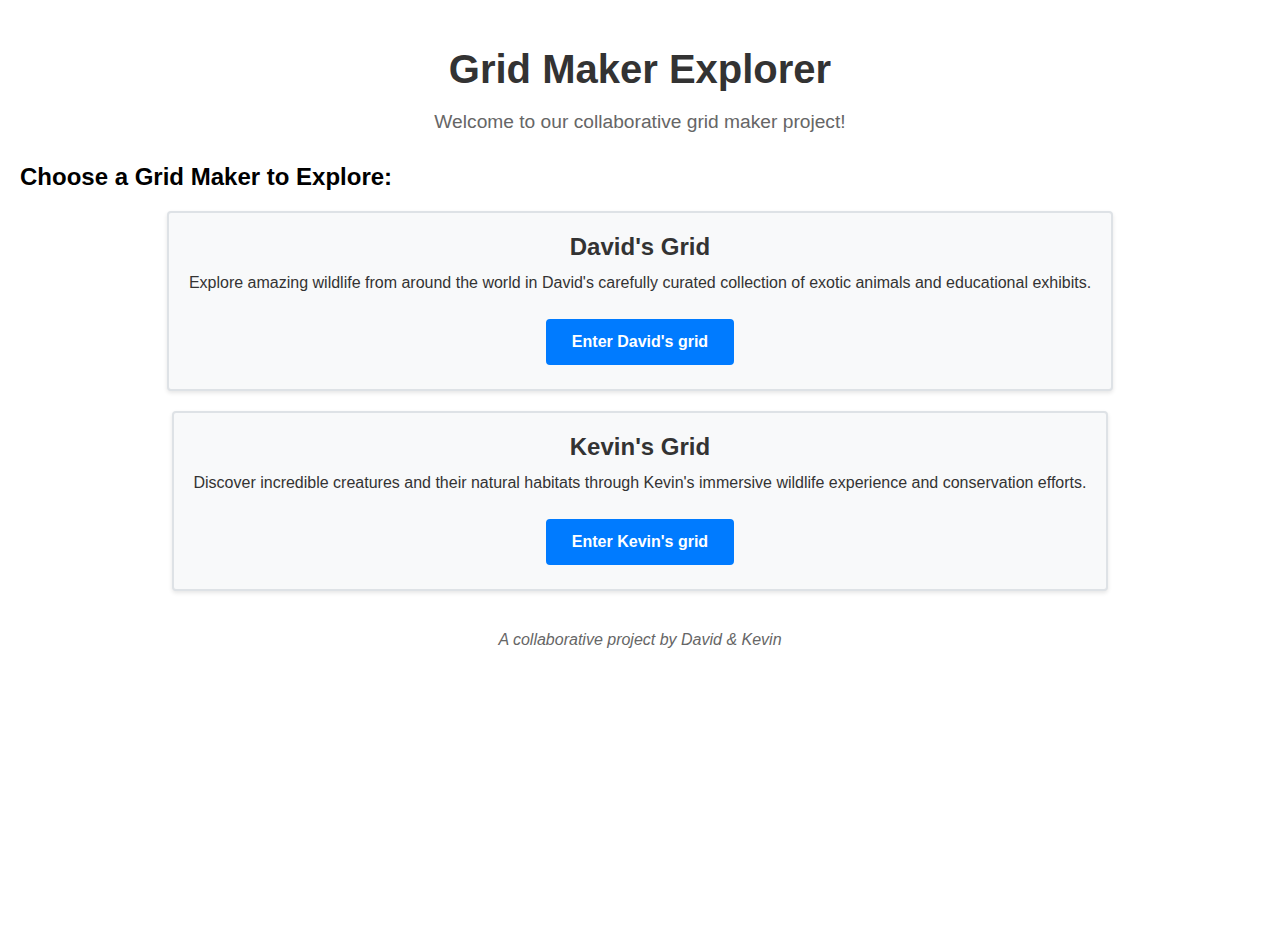
<file: index.html>
<!DOCTYPE html>
<html>
<head>
    <title>David and Kevin's Grid Makers</title>
    <link rel="stylesheet" href="styles.css">
    <script src="navigation.js" defer></script>
</head>
<body>
    <header>
        <h1>Grid Maker Explorer</h1>
        <p>Welcome to our collaborative grid maker project!</p>
    </header>
    <main>
        <h2>Choose a Grid Maker to Explore:</h2>
        
        <div class="grid-selection">
          <div class="grid-card" id="david-grid">
            <div class="grid-card-content">
              <h3>David's Grid</h3>
              <p>Explore amazing wildlife from around the world in David's carefully curated collection of exotic animals and educational exhibits.</p>
              <button onclick="navigateToGrid('david')" class="grid-button">Enter David's grid</button>
            </div>
          </div>
          
          <div class="grid-card" id="kevin-grid">
            <div class="grid-card-content">
              <h3>Kevin's Grid</h3>
              <p>Discover incredible creatures and their natural habitats through Kevin's immersive wildlife experience and conservation efforts.</p>
              <button onclick="navigateToGrid('kevin')" class="grid-button">Enter Kevin's grid</button>
            </div>
          </div>
        </div>
    </main>
      
    <footer>
    <p>A collaborative project by David & Kevin</p>
    </footer>
</body>
</html>
</file>
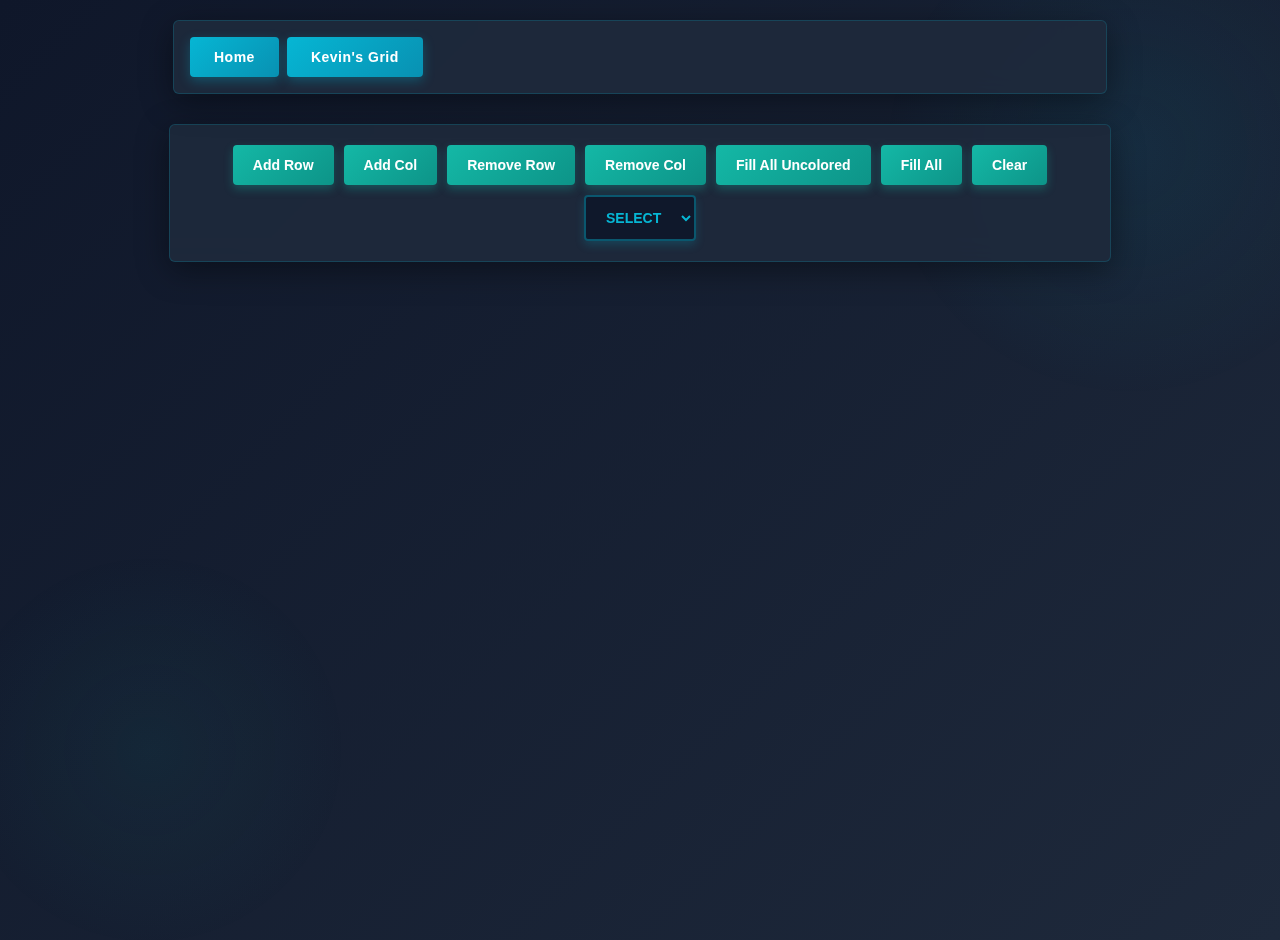
<file: david.html>
<!DOCTYPE html>
<html>
<head>
    <title>David's Grid Maker</title>
    <link rel="stylesheet" href="styles.css">
    <link rel="stylesheet" href="david_styles.css">
</head>
<body>
    <!-- Navigation -->
    <div class="nav-buttons">
        <button onclick="goHome()" class="nav-button">Home</button>
        <button onclick="goBackToKevin()" class="nav-button">Kevin's Grid</button>
    </div>
    
    <!-- Menu Buttons -->
    <div class="controls-container">
        <button onclick="addR()">Add Row</button>
        <button onclick="addC()">Add Col</button>
        <button onclick="removeR()">Remove Row</button>
        <button onclick="removeC()">Remove Col</button>
        <button onclick="fillU()">Fill All Uncolored</button>
        <button onclick="fillAll()">Fill All</button>
        <button onclick="clearAll()">Clear</button>
        <select onchange="selectColor()" id="selectedColorId">
            <option value="SELECT">SELECT</option>
            <option value="Red">Red</option>
            <option value="Blue">Blue</option>
            <option value="Green">Green</option>
            <option value="Yellow">Yellow</option>
        </select>
    </div>
    <!-- Grid Table -->
    <table id="grid"></table>
    <!-- Scripts -->
    <script src="navigation.js"></script>
    <script src="grid_script.js"></script>
</body>
</html>
</file>
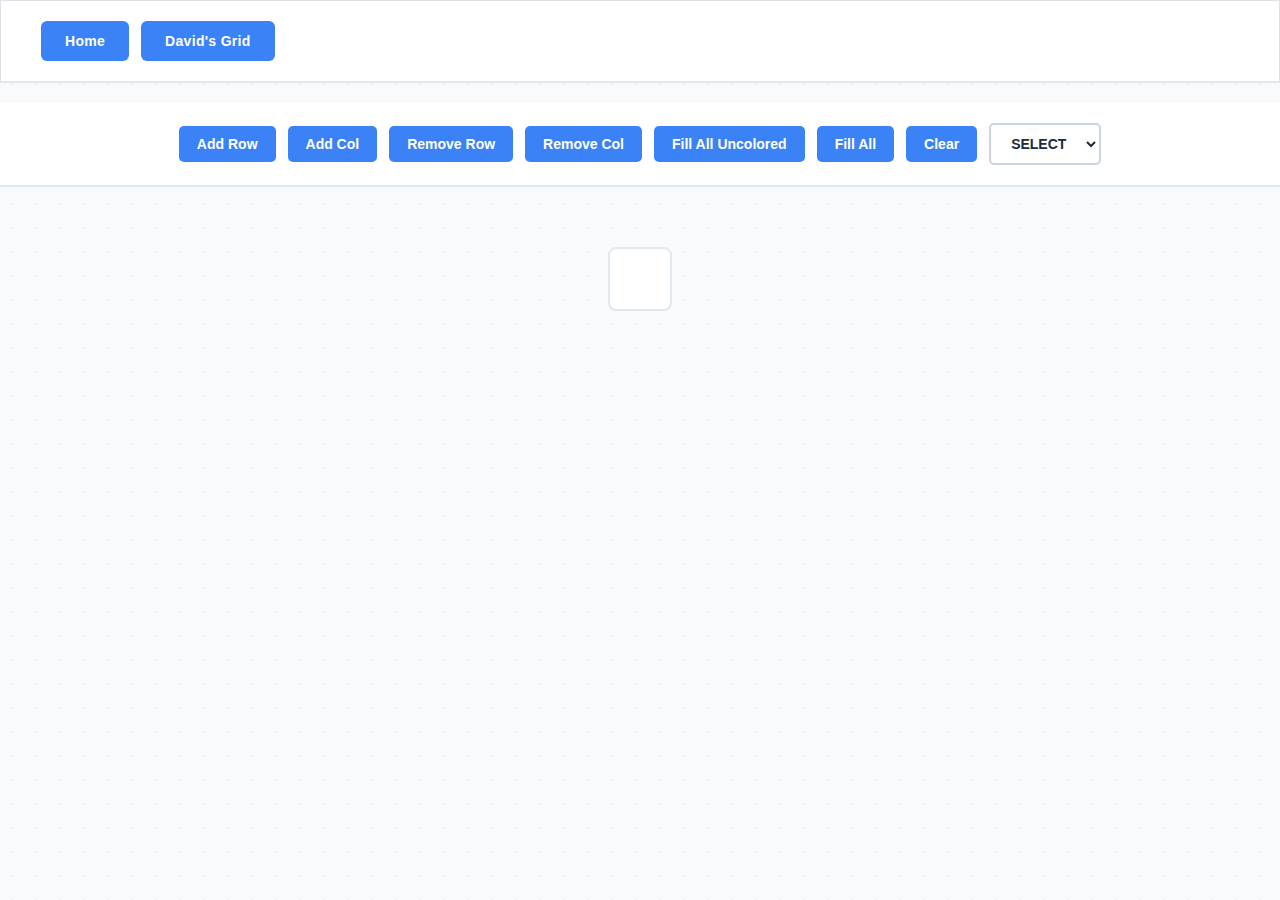
<file: kevin.html>
<!DOCTYPE html>
<html>
<head>
    <title>Kevin's Grid Maker</title>
    <link rel="stylesheet" href="styles.css">
    <link rel="stylesheet" href="kevin_styles.css">
</head>
<body>
    <!-- Navigation -->
    <div class="nav-buttons">
        <button onclick="goHome()" class="nav-button">Home</button>
        <button onclick="goBackToDavid()" class="nav-button">David's Grid</button>
    </div>
    
    <!-- Menu Buttons -->
    <div class="controls-container">
        <button onclick="addR()">Add Row</button>
        <button onclick="addC()">Add Col</button>
        <button onclick="removeR()">Remove Row</button>
        <button onclick="removeC()">Remove Col</button>
        <button onclick="fillU()">Fill All Uncolored</button>
        <button onclick="fillAll()">Fill All</button>
        <button onclick="clearAll()">Clear</button>
        <select onchange="selectColor()" id="selectedColorId">
            <option value="SELECT">SELECT</option>
            <option value="Red">Red</option>
            <option value="Blue">Blue</option>
            <option value="Green">Green</option>
            <option value="Yellow">Yellow</option>
        </select>
    </div>
    <!-- Grid Table -->
    <table id="grid"></table>
    <!-- Scripts -->
    <script src="navigation.js"></script>
    <script src="grid_script.js"></script>
</body>
</html>
</file>
<file: styles.css>
/* Grid styling */
tr,td{
    border:1px;
    border-style: solid;
}
td{
    height: 50px;
    width: 50px;
    background-color: white;
    cursor: pointer;
}

/* Navigation styling */
.nav-buttons {
    display: flex;
    gap: 8px;
    margin-bottom: 20px;
    padding: 12px;
    background-color: #f8f9fa;
    border: 1px solid #dee2e6;
    border-radius: 0px;
}

.nav-button {
    padding: 8px 16px;
    background-color: #ffffff;
    color: #333;
    border: 1px solid #dee2e6;
    border-radius: 0px;
    cursor: pointer;
    font-size: 14px;
    transition: all 0.2s;
}

.nav-button:hover {
    background-color: #007bff;
    color: white;
    border-color: #007bff;
}

/* Grid cards styling */
.grid-selection {
    display: flex;
    gap: 20px;
    justify-content: center;
    flex-wrap: wrap;
    margin: 20px 0;
}

.grid-card {
    background: #f8f9fa;
    border: 2px solid #dee2e6;
    border-radius: 4px;
    padding: 20px;
    color: #333;
    text-align: center;
    min-width: 300px;
    box-shadow: 0 2px 4px rgba(0,0,0,0.1);
    transition: border-color 0.3s ease, box-shadow 0.3s ease;
    cursor: pointer;
}

.grid-card:hover {
    border-color: #007bff;
    box-shadow: 0 4px 8px rgba(0,0,0,0.15);
}

.grid-card-content h3 {
    margin: 0 0 10px 0;
    font-size: 24px;
}

.grid-card-content p {
    margin: 0 0 20px 0;
    line-height: 1.5;
}

.grid-button {
    background-color: #007bff;
    color: white;
    border: 2px solid #007bff;
    padding: 12px 24px;
    border-radius: 4px;
    cursor: pointer;
    font-size: 16px;
    font-weight: bold;
    transition: all 0.3s ease;
}

.grid-button:hover {
    background-color: #0056b3;
    border-color: #0056b3;
}

/* General styling */
body {
    font-family: 'Arial', sans-serif;
    margin: 0;
    padding: 20px;
    background: #ffffff;
    min-height: 100vh;
}

header {
    text-align: center;
    margin-bottom: 30px;
}

header h1 {
    color: #333;
    font-size: 2.5em;
    margin-bottom: 10px;
}

header p {
    color: #666;
    font-size: 1.2em;
}

footer {
    text-align: center;
    margin-top: 40px;
    color: #666;
    font-style: italic;
}

/* Grid controls styling */
button {
    margin: 4px;
    padding: 8px 12px;
    background-color: #ffffff;
    color: #333;
    border: 1px solid #dee2e6;
    border-radius: 0px;
    cursor: pointer;
    font-size: 14px;
    transition: all 0.2s;
}

button:hover {
    background-color: #28a745;
    color: white;
    border-color: #28a745;
}

select {
    margin: 4px;
    padding: 8px;
    border-radius: 0px;
    border: 1px solid #dee2e6;
    font-size: 14px;
    background-color: #ffffff;
}

#grid {
    margin-top: 20px;
    border-collapse: collapse;
}
</file>
<file: kevin_styles.css>
/* Kevin's Styling - Clean Light Theme with Blue Accents */

/* Page background */
body {
    background: #f8fafc;
    min-height: 100vh;
    font-family: 'Segoe UI', Tahoma, Geneva, Verdana, sans-serif;
    margin: 0;
    padding: 0;
    display: flex;
    flex-direction: column;
    position: relative;
}

/* Subtle dotted pattern background */
body::before {
    content: '';
    position: fixed;
    width: 100%;
    height: 100%;
    top: 0;
    left: 0;
    background-image: radial-gradient(circle, #cbd5e1 1px, transparent 1px);
    background-size: 24px 24px;
    opacity: 0.3;
    z-index: 0;
    pointer-events: none;
}

/* Navigation styling - full width header */
.nav-buttons {
    background: white;
    border-bottom: 2px solid #e2e8f0;
    padding: 20px 40px;
    position: relative;
    z-index: 10;
    display: flex;
    gap: 12px;
}

.nav-button {
    background: #3b82f6;
    color: white;
    border: none;
    border-radius: 6px;
    padding: 12px 24px;
    font-weight: 600;
    letter-spacing: 0.3px;
    transition: all 0.2s ease;
}

.nav-button:hover {
    background: #2563eb;
    transform: translateY(-2px);
}

/* Controls container - top toolbar */
.controls-container {
    display: flex;
    flex-wrap: wrap;
    justify-content: center;
    align-items: center;
    gap: 12px;
    padding: 20px 40px;
    background: white;
    border-bottom: 2px solid #e2e8f0;
    position: relative;
    z-index: 5;
}

/* Control buttons */
button {
    background: #3b82f6;
    color: white;
    border: none;
    border-radius: 5px;
    padding: 10px 18px;
    margin: 0;
    font-weight: 600;
    font-size: 14px;
    transition: all 0.2s ease;
    cursor: pointer;
}

button:hover {
    background: #2563eb;
    transform: translateY(-1px);
}

button:active {
    transform: translateY(0px);
}

/* Select dropdown */
select {
    border-radius: 5px;
    border: 2px solid #cbd5e1;
    padding: 10px 16px;
    margin: 0;
    background: white;
    color: #1e293b;
    font-weight: 600;
    font-size: 14px;
    transition: all 0.2s;
    cursor: pointer;
}

select:hover {
    border-color: #3b82f6;
}

select:focus {
    outline: none;
    border-color: #3b82f6;
}

/* Grid container - centered */
#grid {
    background: white;
    padding: 30px;
    border-radius: 8px;
    border: 2px solid #e2e8f0;
    margin: 60px auto;
    display: inline-block;
    position: relative;
    z-index: 1;
}

/* Grid cells */
td {
    border: 2px solid #3b82f6;
    border-radius: 2px;
    height: 50px;
    width: 50px;
    transition: all 0.15s ease;
    background: #f8fafc;
}

td:hover {
    transform: scale(1.05);
    box-shadow: 0 0 15px rgba(59, 130, 246, 0.4);
    border-color: #2563eb;
    background: white;
    z-index: 10;
}

tr {
    border: none;
}

/* Center grid on page */
body {
    text-align: center;
}
</file>
<file: david_styles.css>
/* David's Styling*/

/* Page background with animated geometric elements */
body {
    background: linear-gradient(135deg, #0f172a 0%, #1e293b 100%);
    min-height: 100vh;
    font-family: 'Segoe UI', Tahoma, Geneva, Verdana, sans-serif;
    margin: 0;
    padding: 20px;
    display: flex;
    flex-direction: column;
    align-items: center;
    position: relative;
    overflow-x: hidden;
}

/* Animated background elements */
body::before {
    content: '';
    position: fixed;
    width: 500px;
    height: 500px;
    background: radial-gradient(circle, rgba(6, 182, 212, 0.08) 0%, transparent 70%);
    border-radius: 50%;
    top: -100px;
    right: -100px;
    animation: float 8s ease-in-out infinite;
    z-index: 0;
}

body::after {
    content: '';
    position: fixed;
    width: 400px;
    height: 400px;
    background: radial-gradient(circle, rgba(20, 184, 166, 0.06) 0%, transparent 70%);
    border-radius: 50%;
    bottom: -50px;
    left: -50px;
    animation: float 10s ease-in-out infinite reverse;
    z-index: 0;
}

@keyframes float {
    0%, 100% {
        transform: translate(0, 0);
    }
    50% {
        transform: translate(30px, 30px);
    }
}

/* Center container for all content */
.nav-buttons,
body > button,
body > select,
#grid {
    position: relative;
    z-index: 1;
}

/* Navigation styling */
.nav-buttons {
    background: rgba(30, 41, 59, 0.95);
    border: 1px solid rgba(6, 182, 212, 0.2);
    border-radius: 6px;
    box-shadow: 0 8px 32px rgba(0, 0, 0, 0.4);
    padding: 16px;
    backdrop-filter: blur(10px);
    margin-bottom: 30px;
    width: 100%;
    max-width: 900px;
}

.nav-button {
    background: linear-gradient(135deg, #06b6d4 0%, #0891b2 100%);
    color: white;
    border: none;
    border-radius: 4px;
    padding: 12px 24px;
    font-weight: 600;
    letter-spacing: 0.5px;
    box-shadow: 0 4px 12px rgba(6, 182, 212, 0.3);
}

.nav-button:hover {
    background: linear-gradient(135deg, #0891b2 0%, #0e7490 100%);
    transform: translateY(-2px);
    box-shadow: 0 6px 20px rgba(6, 182, 212, 0.5);
}

/* Controls container - horizontal layout */
.controls-container {
    display: flex;
    flex-wrap: wrap;
    justify-content: center;
    align-items: center;
    gap: 10px;
    max-width: 900px;
    padding: 20px;
    background: rgba(30, 41, 59, 0.95);
    border-radius: 6px;
    border: 1px solid rgba(6, 182, 212, 0.2);
    box-shadow: 0 8px 32px rgba(0, 0, 0, 0.4);
    backdrop-filter: blur(10px);
    margin-bottom: 30px;
}

/* Control buttons*/
button {
    background: linear-gradient(135deg, #14b8a6 0%, #0d9488 100%);
    color: white;
    border: none;
    border-radius: 4px;
    padding: 12px 20px;
    margin: 0;
    font-weight: 600;
    font-size: 14px;
    box-shadow: 0 4px 10px rgba(20, 184, 166, 0.3);
    transition: all 0.2s cubic-bezier(0.4, 0, 0.2, 1);
    cursor: pointer;
}

button:hover {
    background: linear-gradient(135deg, #0d9488 0%, #0f766e 100%);
    transform: translateY(-2px);
    box-shadow: 0 6px 16px rgba(20, 184, 166, 0.5);
}

button:active {
    transform: translateY(0px);
}

/* Select dropdown*/
select {
    border-radius: 4px;
    border: 2px solid rgba(6, 182, 212, 0.4);
    padding: 12px 16px;
    margin: 0;
    background: rgba(15, 23, 42, 0.95);
    color: #06b6d4;
    font-weight: 600;
    font-size: 14px;
    box-shadow: 0 4px 10px rgba(6, 182, 212, 0.2);
    transition: all 0.2s;
    cursor: pointer;
}

select:hover {
    border-color: #06b6d4;
    background: rgba(15, 23, 42, 1);
    box-shadow: 0 6px 16px rgba(6, 182, 212, 0.3);
}

select:focus {
    outline: none;
    border-color: #14b8a6;
    box-shadow: 0 0 0 3px rgba(6, 182, 212, 0.2);
}

/* Grid container*/
#grid {
    background: rgba(30, 41, 59, 0.95);
    padding: 20px;
    border-radius: 8px;
    box-shadow: 0 12px 40px rgba(0, 0, 0, 0.5);
    margin: 0 auto;
    backdrop-filter: blur(10px);
    border: 1px solid rgba(6, 182, 212, 0.2);
}

/* Grid cells*/
td {
    border: 2px solid #06b6d4;
    border-radius: 2px;
    height: 55px;
    width: 55px;
    transition: all 0.15s ease;
    background: rgba(15, 23, 42, 0.8);
}

td:hover {
    transform: scale(1.08);
    box-shadow: 0 6px 16px rgba(6, 182, 212, 0.5);
    border-color: #14b8a6;
    border-width: 3px;
    z-index: 10;
}
</file>
